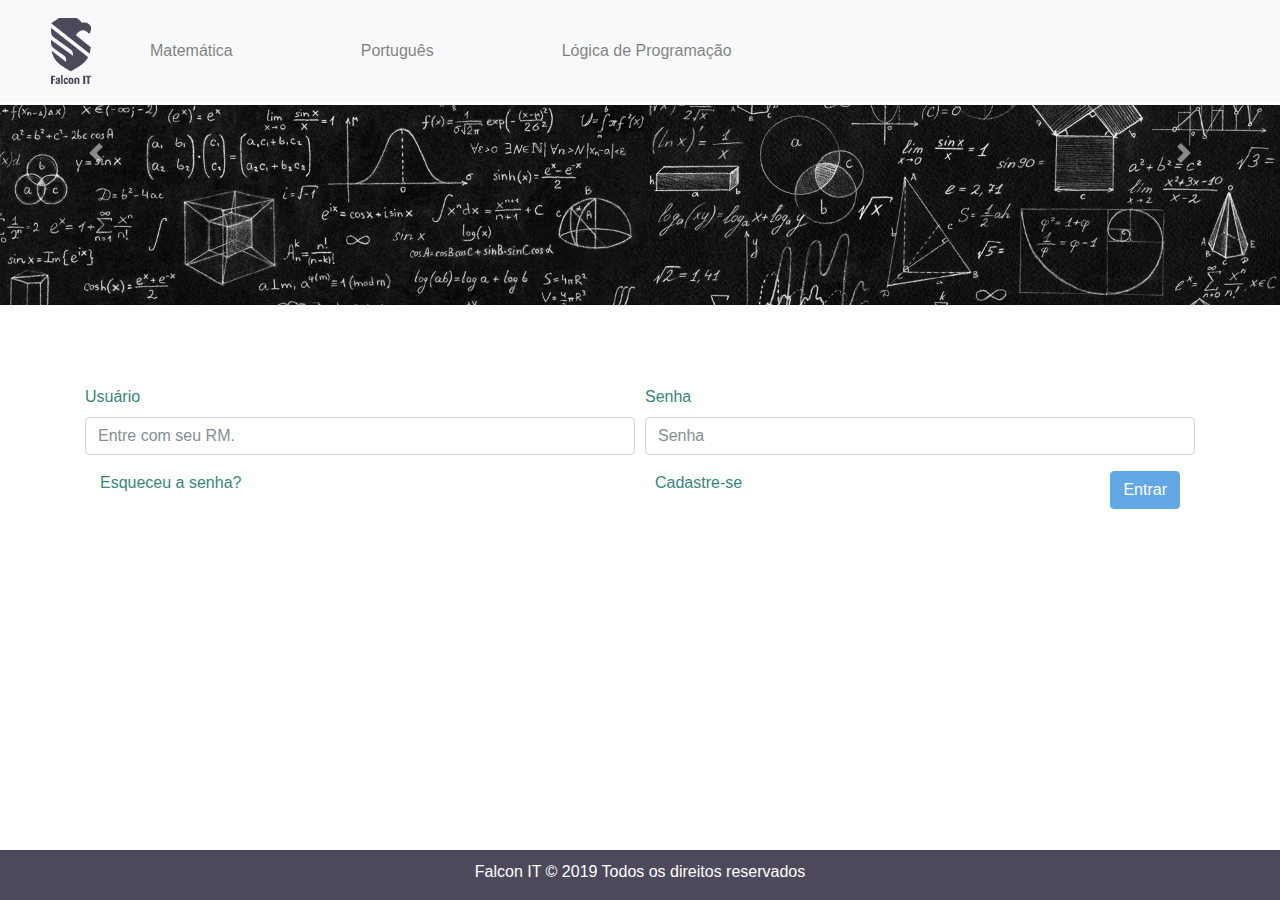
<file: Site Nivelamento/index.html>
<!doctype html>
<html lang="pt">
  <head>
    <!-- Required meta tags -->
    <meta charset="utf-8">
    <meta name="viewport" content="width=device-width, initial-scale=1, shrink-to-fit=no">
      <link rel="stylesheet" href="css/cadastro.css">
    <link rel="stylesheet" href="css/principal.css">

    <link rel="stylesheet" href="css/bootstrap.css">
    <link rel="stylesheet" href="css/bootstrap-grid.css">
    <link rel="stylesheet" href="css/bootstrap-reboot.css">

    <title>Curso de Nivelamento</title>
  </head>
  <body>

          <!--Menu -->
          <nav class="navbar navbar-expand-lg navbar-light bg-light">
            <a class="navbar-brand" href="index.html"><img class="logo" src="img/Falcon IT-01.png"></a>
            <button class="navbar-toggler" type="button" data-toggle="collapse" data-target="#navbarNavAltMarkup" aria-controls="navbarNavAltMarkup" aria-expanded="false" aria-label="Toggle navigation">
              <span class="navbar-toggler-icon"></span>
            </button>
            <div class="collapse navbar-collapse" id="navbarNavAltMarkup">
              <div class="navbar-nav">
                <a class="nav-item nav-link" href="index.html">Matemática</a>
                <a class="nav-item nav-link" href="construcao2.html">Português</a>
                <a class="nav-item nav-link" href="construcao2.html">Lógica de Programação</a>

              </div>
            </div>
          </nav>

<!--------------------------------------------------------------------------------------------------------->
<!-- Banner Principal  -->

    <div id="carouselExampleControls" class="carousel slide" data-ride="carousel">
        <div class="carousel-inner">
          <div class="carousel-item active">
            <img src="img/mat 01.jpg" class="d-block w-100" alt="...">
          </div>
          <div class="carousel-item">
            <img src="img/ABC 02.jpg" class="d-block w-100" alt="...">
          </div>
          <div class="carousel-item">
            <img src="img/Log 02.jpg" class="d-block w-100" alt="...">
          </div>
        </div>
        <a class="carousel-control-prev" href="#carouselExampleControls" role="button" data-slide="prev">
          <span class="carousel-control-prev-icon" aria-hidden="true"></span>
          <span class="sr-only">Previous</span>
        </a>
        <a class="carousel-control-next" href="#carouselExampleControls" role="button" data-slide="next">
          <span class="carousel-control-next-icon" aria-hidden="true"></span>
          <span class="sr-only">Next</span>
        </a>
    </div>
<!---------------------------------------------------------------------------------------------------------------------------------------->
<!-- Seção Principal -->

    <div class="container">
          <div class="row">
            <div class="col">
            <!-- FORM DE CADASTRO  -->
            <form name="form" method="post" action="#" onsubmit="return valida(this);">
                <div class="form-row">
                  <div class="form-group col-md-6">
                    <label for="inputAddress2">Usuário</label>
                    <input type="text" class="form-control" id="rm" placeholder="Entre com seu RM."
                          name="rm" required onblur="valida('rm');">
                  </div>

                  <div class="form-group col-md-6">
                    <label for="inputPassword4">Senha</label>
                    <input type="password" class="form-control" id="senha" placeholder="Senha"
                          name="senha" required onblur="valida('senha')">
                  </div>
              </div>

              <div class="container">
                    <div class="row">
                      <div class="col-md-6">
                        <label class="form-check-label">
                          <a class="tiraLink" href="esqueceu-senha.html" target="_blank">Esqueceu a senha?</a>
                        </label>
                      </div>

                      <div class="col-md-6">
                        <label class="form-check-label" for="gridCheck">
                            <a class="tiraLink" href="cadastro.html" target="_blank">Cadastre-se</a>
                        </label>

                        <a id="btnEntrar" href="cursos.html" class="btn btn-primary" onclick="validaBtn('btnEntrar')">Entrar</a>

                      </div>
                    </div>
              </div>

              <br>
                </form>
              </div>
            </div>
        </div>

    <!------------------------------------------------------------------------------------------------------------------------------------------------------->

      <footer>
        <p>Falcon IT &copy 2019 Todos os direitos reservados</p>
      </footer>



    <script src="https://code.jquery.com/jquery-3.3.1.slim.min.js" integrity="sha384-q8i/X+965DzO0rT7abK41JStQIAqVgRVzpbzo5smXKp4YfRvH+8abtTE1Pi6jizo" crossorigin="anonymous"></script>
    <script src="https://stackpath.bootstrapcdn.com/bootstrap/4.3.1/js/bootstrap.min.js" integrity="sha384-JjSmVgyd0p3pXB1rRibZUAYoIIy6OrQ6VrjIEaFf/nJGzIxFDsf4x0xIM+B07jRM" crossorigin="anonymous"></script>
    <script type="text/javascript" src="js/validaLogin.js"></script>

  </body>
</html>
</file>
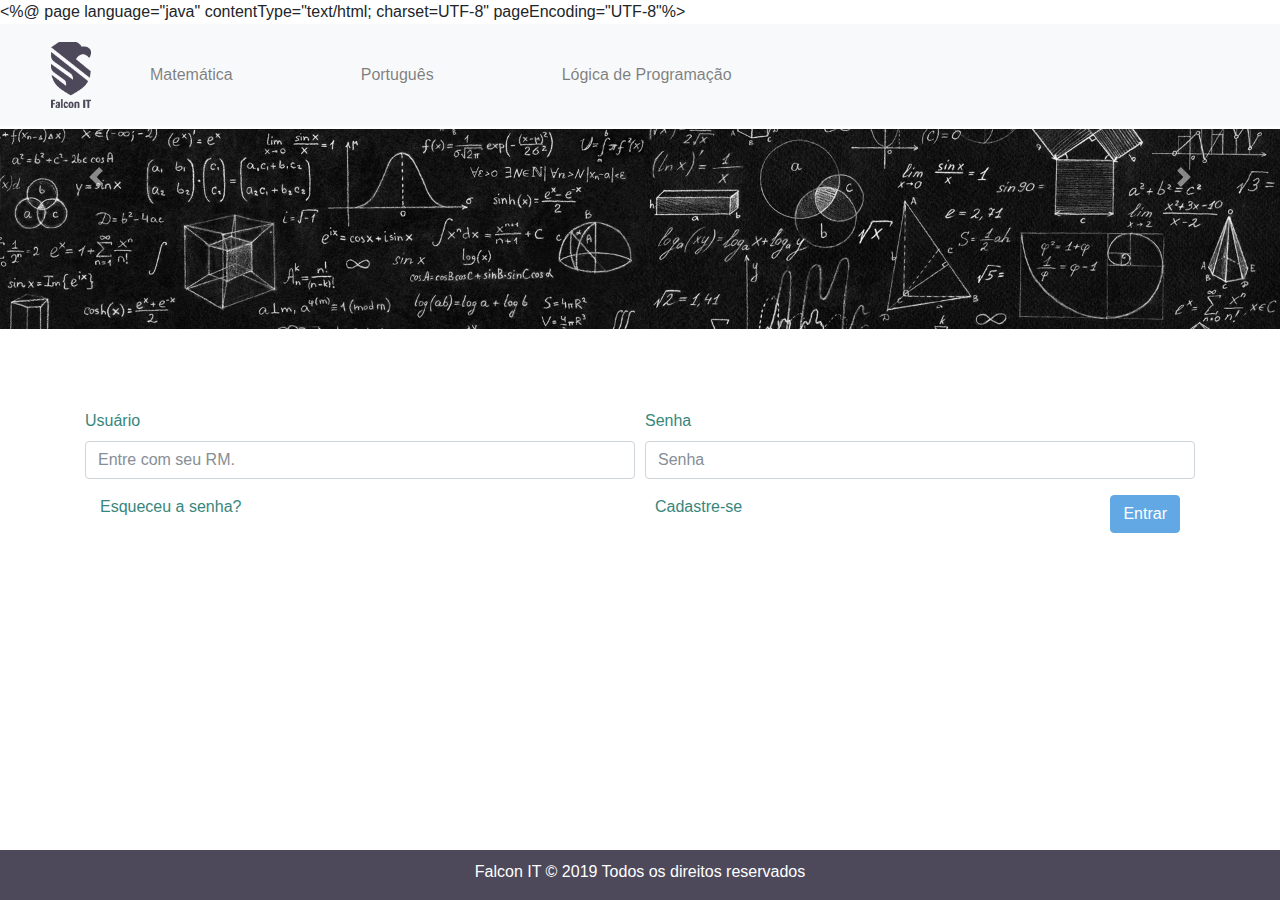
<file: FalconItServlet/WebContent/index.html>
<%@ page language="java" contentType="text/html; charset=UTF-8"
	pageEncoding="UTF-8"%>
<!DOCTYPE html>
<html>
<head>
<meta charset="UTF-8">

<meta name="viewport"
	content="width=device-width, initial-scale=1, shrink-to-fit=no">

<link rel="stylesheet" href="css/cadastro.css" type="text/css" />
<link rel="stylesheet" href="css/principal.css" type="text/css" />

<link rel="stylesheet" href="css/bootstrap.css" type="text/css" />
<link rel="stylesheet" href="css/bootstrap-grid.css" type="text/css" />
<link rel="stylesheet" href="css/bootstrap-reboot.css" type="text/css" />


<title>Curso de Nivelamento</title>



</head>
<body>
	<!--Menu -->
	<nav class="navbar navbar-expand-lg navbar-light bg-light">
		<a class="navbar-brand" href="index.jsp"><img class="logo"
			src="img/Falcon IT-01.png"></a>
		<button class="navbar-toggler" type="button" data-toggle="collapse"
			data-target="#navbarNavAltMarkup" aria-controls="navbarNavAltMarkup"
			aria-expanded="false" aria-label="Toggle navigation">
			<span class="navbar-toggler-icon"></span>
		</button>
		<div class="collapse navbar-collapse" id="navbarNavAltMarkup">
			<div class="navbar-nav">
				<a class="nav-item nav-link" href="index.jsp">Matemática</a> 
				<a
					class="nav-item nav-link" href="index.jsp">Português</a> 
					<a
					class="nav-item nav-link" href="index.jsp">Lógica de
					Programação</a>

			</div>
		</div>
	</nav>

	<!--------------------------------------------------------------------------------------------------------->
	<!-- Banner Principal  -->

	<div id="carouselExampleControls" class="carousel slide"
		data-ride="carousel">
		<div class="carousel-inner">
			<div class="carousel-item active">
				<img src="img/mat 01.jpg" class="d-block w-100" alt="...">
			</div>
			<div class="carousel-item">
				<img src="img/ABC 02.jpg" class="d-block w-100" alt="...">
			</div>
			<div class="carousel-item">
				<img src="img/Log 02.jpg" class="d-block w-100" alt="...">
			</div>
		</div>
		<a class="carousel-control-prev" href="#carouselExampleControls"
			role="button" data-slide="prev"> <span
			class="carousel-control-prev-icon" aria-hidden="true"></span> <span
			class="sr-only">Previous</span>
		</a> <a class="carousel-control-next" href="#carouselExampleControls"
			role="button" data-slide="next"> <span
			class="carousel-control-next-icon" aria-hidden="true"></span> <span
			class="sr-only">Next</span>
		</a>
	</div>
	<!---------------------------------------------------------------------------------------------------------------------------------------->
	<!-- Seção Principal -->

	<div class="container">
		<div class="row">
			<div class="col">
				<!-- FORM DE CADASTRO  -->
				<form action="controller" method="post" name="form">
					<input type="hidden" name="tarefa" value="Login" />
					<div class="form-row">
						<div class="form-group col-md-6">
							<label for="inputAddress2">Usuário</label> <input type="text"
								class="form-control" id="rm" placeholder="Entre com seu RM."
								name="rm" required onblur="valida('rm');">
						</div>

						<div class="form-group col-md-6">
							<label for="inputPassword4">Senha</label> <input type="password"
								class="form-control" id="senha" placeholder="Senha" name="senha"
								required onblur="valida('senha')">
						</div>
					</div>

					<div class="container">
						<div class="row">
							<div class="col-md-6">
								<label class="form-check-label"> <a class="tiraLink"
									href="esqueceu-senha.jsp" target="_blank">Esqueceu a senha?</a>
								</label>
							</div>

							<div class="col-md-6">
								<label class="form-check-label" for="gridCheck"> <a
									class="tiraLink" href="cadastro.jsp" target="_blank">Cadastre-se</a>
								</label>

								<button id="btnEntrar" class="btn btn-primary">Entrar</button>

							</div>
						</div>
					</div>

					<br>
				</form>
			</div>
		</div>
	</div>

	<!------------------------------------------------------------------------------------------------------------------------------------------------------->

	<footer>
		<p>Falcon IT &copy 2019 Todos os direitos reservados</p>
	</footer>



	<script src="https://code.jquery.com/jquery-3.3.1.slim.min.js"
		integrity="sha384-q8i/X+965DzO0rT7abK41JStQIAqVgRVzpbzo5smXKp4YfRvH+8abtTE1Pi6jizo"
		crossorigin="anonymous"></script>
	<script
		src="https://stackpath.bootstrapcdn.com/bootstrap/4.3.1/js/bootstrap.min.js"
		integrity="sha384-JjSmVgyd0p3pXB1rRibZUAYoIIy6OrQ6VrjIEaFf/nJGzIxFDsf4x0xIM+B07jRM"
		crossorigin="anonymous"></script>
	<script type="text/javascript" src="js/validaLogin.js"></script>

</body>
</html>
</file>
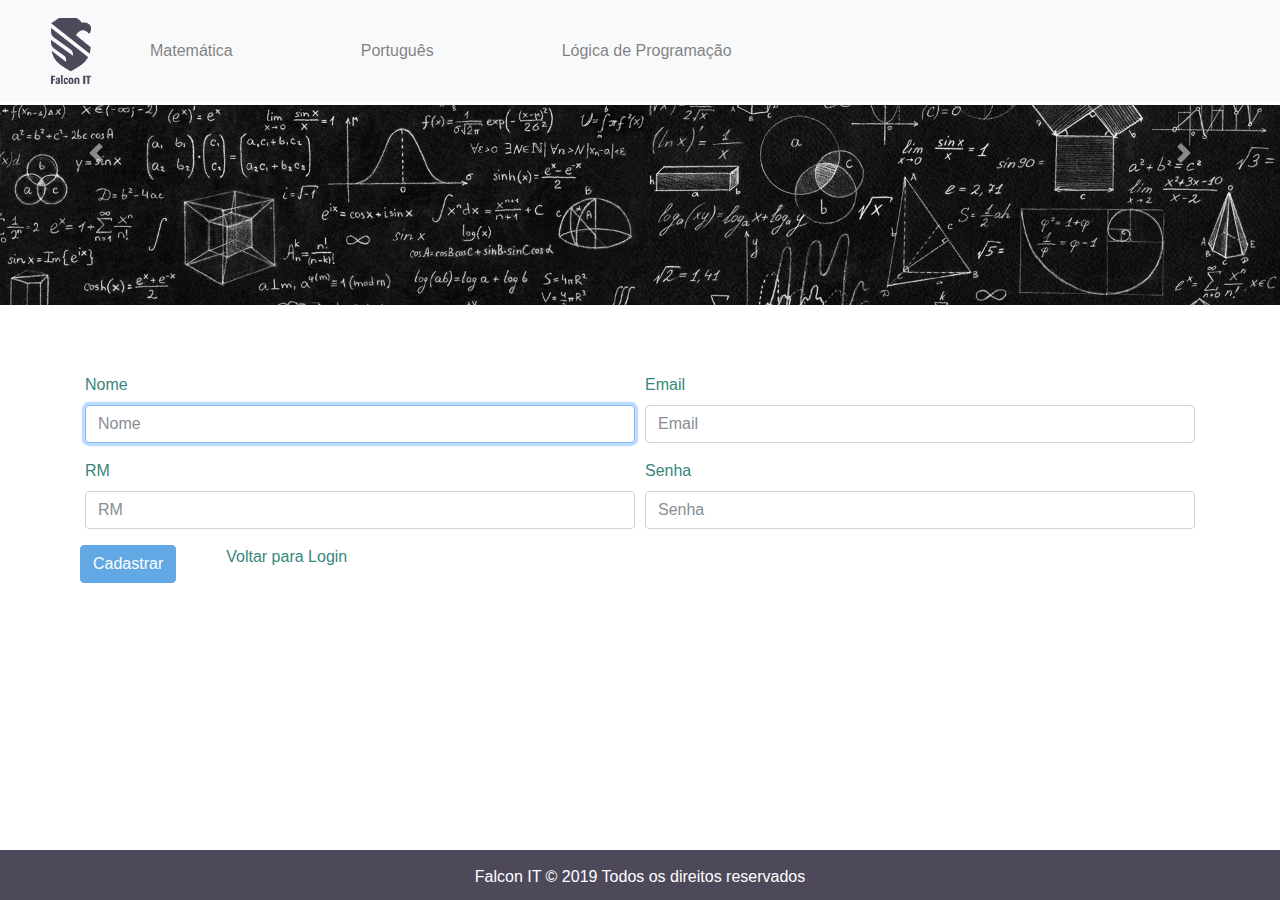
<file: Site Nivelamento/cadastro.html>
<!doctype html>
<html lang="pt">
  <head>
    <!-- Required meta tags -->
    <meta charset="utf-8">
    <meta name="viewport" content="width=device-width, initial-scale=1, shrink-to-fit=no">

    <link rel="stylesheet" href="css/cadastro.css">

    <link rel="stylesheet" href="css/bootstrap.css">
    <link rel="stylesheet" href="css/bootstrap-grid.css">
    <link rel="stylesheet" href="css/bootstrap-reboot.css">

    <title>Curso de Nivelamento</title>
  </head>
  <body>

          <!--Menu -->
          <nav class="navbar navbar-expand-lg navbar-light bg-light">
            <a class="navbar-brand" href="index.html"><img class="logo" src="img/Falcon IT-01.png"></a>
            <button class="navbar-toggler" type="button" data-toggle="collapse" data-target="#navbarNavAltMarkup" aria-controls="navbarNavAltMarkup" aria-expanded="false" aria-label="Toggle navigation">
              <span class="navbar-toggler-icon"></span>
            </button>
            <div class="collapse navbar-collapse" id="navbarNavAltMarkup">
              <div class="navbar-nav">
                <a class="nav-item nav-link" href="index.html">Matemática</a>
                <a class="nav-item nav-link" href="construcao2.html">Português</a>
                <a class="nav-item nav-link" href="construcao2.html">Lógica de Programação</a>
              </div>
            </div>
          </nav>

<!--------------------------------------------------------------------------------------------------------->
<!-- Banner Principal  -->

    <div id="carouselExampleControls" class="carousel slide" data-ride="carousel">
        <div class="carousel-inner">
          <div class="carousel-item active">
            <img src="img/mat 01.jpg" class="d-block w-100" alt="...">
          </div>
          <div class="carousel-item">
            <img src="img/ABC 02.jpg" class="d-block w-100" alt="...">
          </div>
          <div class="carousel-item">
            <img src="img/Log 02.jpg" class="d-block w-100" alt="...">
          </div>
        </div>
        <a class="carousel-control-prev" href="#carouselExampleControls" role="button" data-slide="prev">
          <span class="carousel-control-prev-icon" aria-hidden="true"></span>
          <span class="sr-only">Previous</span>
        </a>
        <a class="carousel-control-next" href="#carouselExampleControls" role="button" data-slide="next">
          <span class="carousel-control-next-icon" aria-hidden="true"></span>
          <span class="sr-only">Next</span>
        </a>
    </div>
<!---------------------------------------------------------------------------------------------------------------------------------------->
<!-- Seção Principal -->

    <div class="container">
          <div class="row">
            <div class="col">
              <!-- FORM DE CADASTRO  -->
              <form name="form" method="post" action="#" onsubmit="return validacao(this);">
                <div class="form-row">
                    <div class="form-group col-md-6">
                      <label for="inputAddress">Nome</label>
                      <input class="form-control" placeholder="Nome"
                            name="nome" id="form_name" required autofocus onblur="valida('nome');">
                    </div>

                    <div class="form-group col-md-6">
                      <label for="inputEmail4">Email</label>
                      <input class="form-control" id="inputEmail4" name="email" placeholder="Email"
                           required  onblur="valida('email'); validacaoEmail(form.email);">
                    </div>

                    <div class="form-group col-md-6">
                      <label for="inputAddress2">RM</label>
                      <input class="form-control" placeholder="RM" name="rm"
                              id="rm" required  onblur="valida('rm');">
                    </div>

                    <div class="form-group col-md-6">
                      <label for="inputPassword4">Senha</label>
                      <input class="form-control" placeholder="Senha" name="senha"
                            id="senha" required  onblur="valida('senha');">

                    </div>

                      <button id="btn" type="submit" class="btn btn-primary">Cadastrar</button>


                      <a class="tiraLink espaco" href="index.html">Voltar para Login</a>


                </div>

                  </form>
                </div>
              </div>
          </div>

    <!------------------------------------------------------------------------------------------------------------------------------------------------------->

      <footer>
        <p>Falcon IT &copy 2019 Todos os direitos reservados</p>
      </footer>

    <script src="https://code.jquery.com/jquery-3.3.1.slim.min.js" integrity="sha384-q8i/X+965DzO0rT7abK41JStQIAqVgRVzpbzo5smXKp4YfRvH+8abtTE1Pi6jizo" crossorigin="anonymous"></script>
    <script src="https://stackpath.bootstrapcdn.com/bootstrap/4.3.1/js/bootstrap.min.js" integrity="sha384-JjSmVgyd0p3pXB1rRibZUAYoIIy6OrQ6VrjIEaFf/nJGzIxFDsf4x0xIM+B07jRM" crossorigin="anonymous"></script>
    <!-- <script type="text/javascript" src="validacao.js"></script> -->
    <script type="text/javascript" src="js/validaCampo.js"></script>
  </body>
</html>
</file>
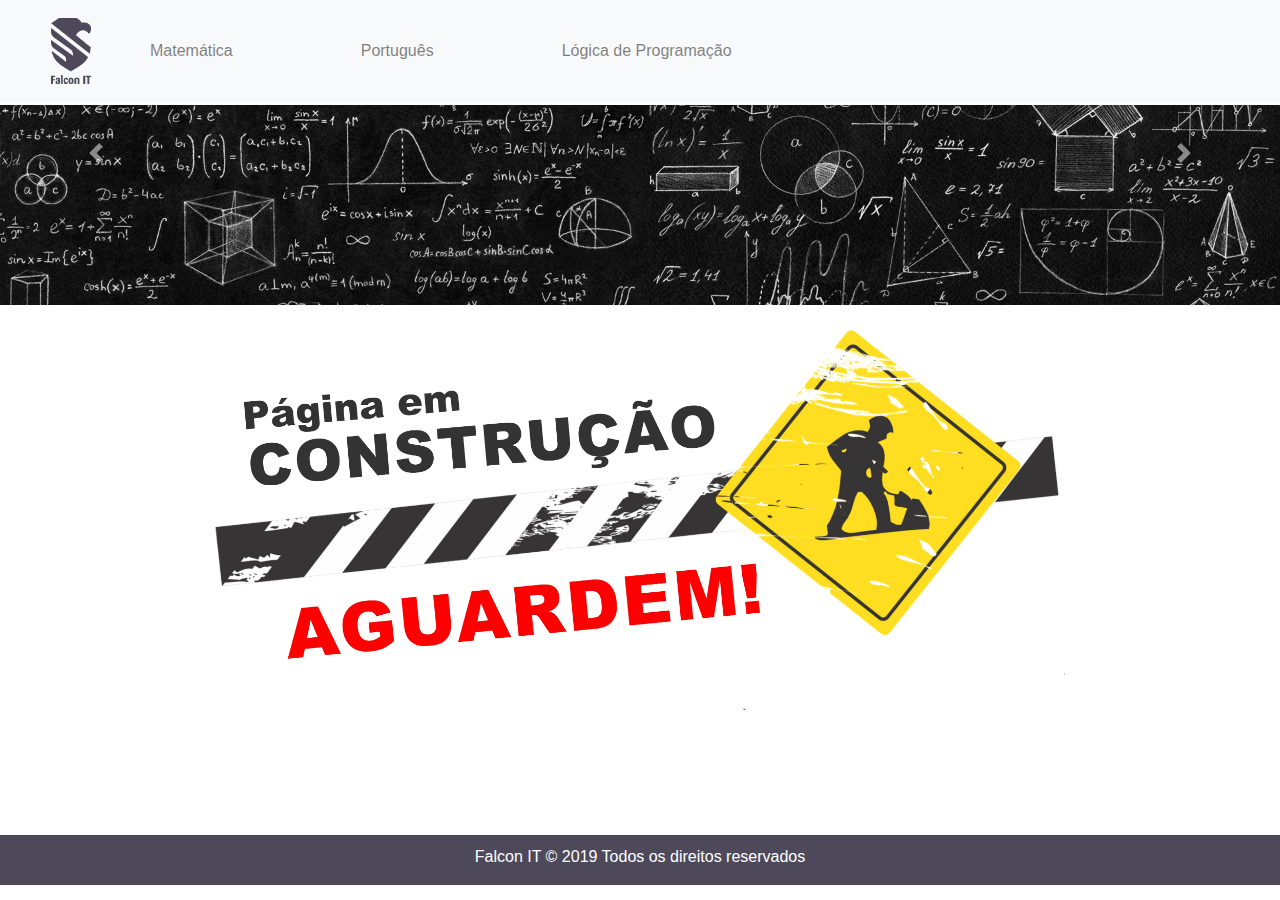
<file: Site Nivelamento/construcao.html>
<!doctype html>
<html lang="pt">
  <head>
    <!-- Required meta tags -->
    <meta charset="utf-8">
    <meta name="viewport" content="width=device-width, initial-scale=1, shrink-to-fit=no">

    <link rel="stylesheet" href="css/principal.css">

    <link rel="stylesheet" href="css/bootstrap.css">
    <link rel="stylesheet" href="css/bootstrap-grid.css">
    <link rel="stylesheet" href="css/bootstrap-reboot.css">

    <title>Curso de Nivelamento</title>
  </head>
  <body>

<!--- Menu ------------------------------------>
          <nav class="navbar navbar-expand-lg navbar-light bg-light">
            <a class="navbar-brand" href="cursos.html"><img class="logo" src="img/Falcon IT-01.png"></a>
            <button class="navbar-toggler" type="button" data-toggle="collapse" data-target="#navbarNavAltMarkup" aria-controls="navbarNavAltMarkup" aria-expanded="false" aria-label="Toggle navigation">
              <span class="navbar-toggler-icon"></span>
            </button>
            <div class="collapse navbar-collapse" id="navbarNavAltMarkup">
              <div class="navbar-nav">
                <a class="nav-item nav-link" href="conteudo-matematica.html">Matemática</a>
                <a class="nav-item nav-link" href="construcao.html">Português</a>
                <a class="nav-item nav-link" href="construcao.html">Lógica de Programação</a>


              </div>
            </div>
          </nav>

<!--------------------------------------------------------------------------------------------------------->
<!-- Banner Principal  -->

    <div id="carouselExampleControls" class="carousel slide" data-ride="carousel">
        <div class="carousel-inner">
          <div class="carousel-item active">
            <img src="img/mat 01.jpg" class="d-block w-100" alt="...">
          </div>
          <div class="carousel-item">
            <img src="img/ABC 02.jpg" class="d-block w-100" alt="...">
          </div>
          <div class="carousel-item">
            <img src="img/Log 02.jpg" class="d-block w-100" alt="...">
          </div>
        </div>
        <a class="carousel-control-prev" href="#carouselExampleControls" role="button" data-slide="prev">
          <span class="carousel-control-prev-icon" aria-hidden="true"></span>
          <span class="sr-only">Previous</span>
        </a>
        <a class="carousel-control-next" href="#carouselExampleControls" role="button" data-slide="next">
          <span class="carousel-control-next-icon" aria-hidden="true"></span>
          <span class="sr-only">Next</span>
        </a>
    </div>

<!---------------------------------------------------------------------------------------------------------------------------------------->
<!-- Seção Principal -->

    <div class="container">
          <div class="row">
            <div class="col">
                <a href="cursos.html"><img class="construcao" src="img/construcao1.png" alt="pagina em construção"></a>
                </div>
              </div>
            </div>


    <!------------------------------------------------------------------------------------------------------------------------------------------------------->

      <footer>
        <p>Falcon IT &copy 2019 Todos os direitos reservados</p>
      </footer>



    <script src="https://code.jquery.com/jquery-3.3.1.slim.min.js" integrity="sha384-q8i/X+965DzO0rT7abK41JStQIAqVgRVzpbzo5smXKp4YfRvH+8abtTE1Pi6jizo" crossorigin="anonymous"></script>
    <script src="https://stackpath.bootstrapcdn.com/bootstrap/4.3.1/js/bootstrap.min.js" integrity="sha384-JjSmVgyd0p3pXB1rRibZUAYoIIy6OrQ6VrjIEaFf/nJGzIxFDsf4x0xIM+B07jRM" crossorigin="anonymous"></script>
  </body>
</html>
</file>
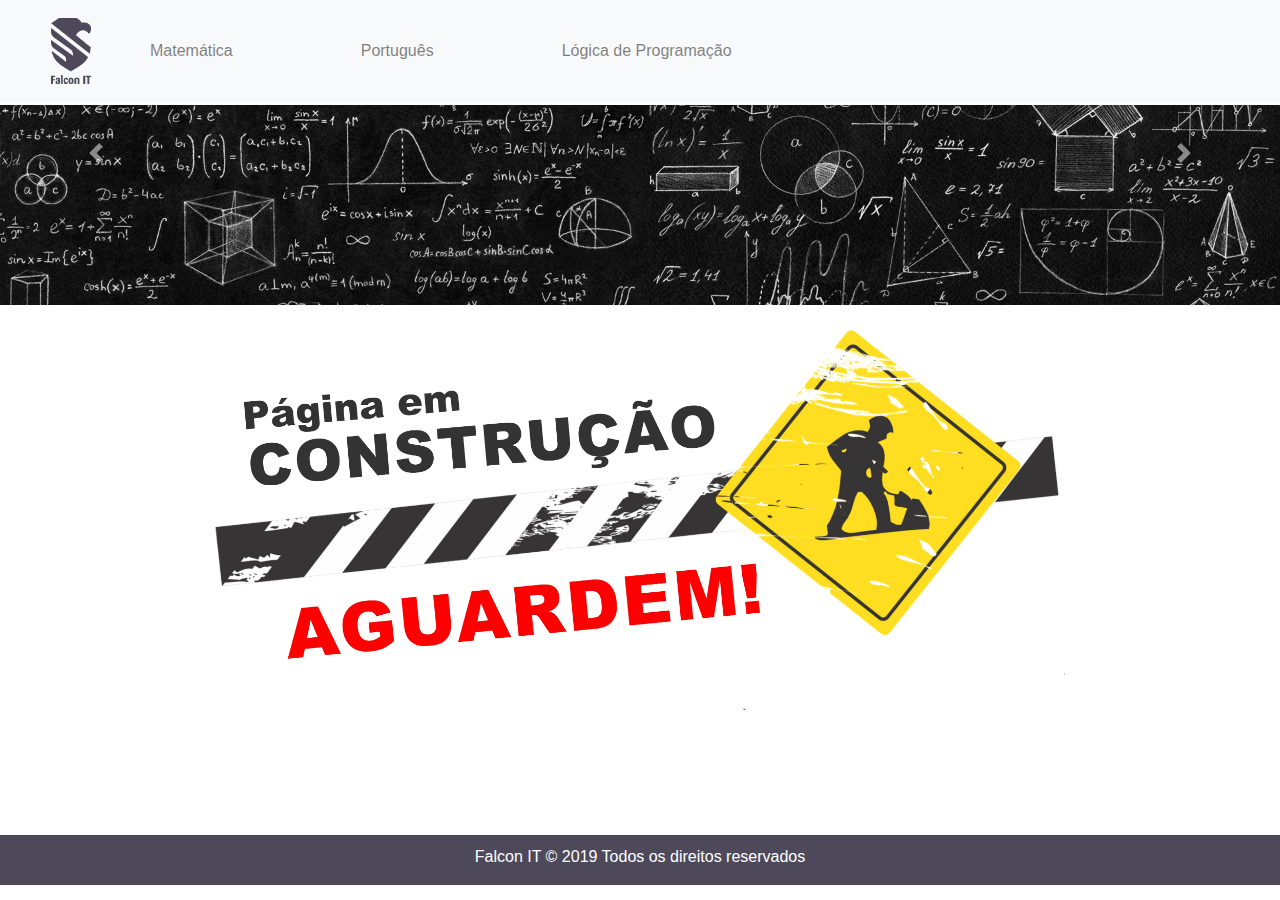
<file: Site Nivelamento/construcao2.html>
<!doctype html>
<html lang="pt">
  <head>
    <!-- Required meta tags -->
    <meta charset="utf-8">
    <meta name="viewport" content="width=device-width, initial-scale=1, shrink-to-fit=no">

    <link rel="stylesheet" href="css/principal.css">

    <link rel="stylesheet" href="css/bootstrap.css">
    <link rel="stylesheet" href="css/bootstrap-grid.css">
    <link rel="stylesheet" href="css/bootstrap-reboot.css">

    <title>Curso de Nivelamento</title>
  </head>
  <body>

<!--- Menu ------------------------------------>
          <nav class="navbar navbar-expand-lg navbar-light bg-light">
            <a class="navbar-brand" href="index.html"><img class="logo" src="img/Falcon IT-01.png"></a>
            <button class="navbar-toggler" type="button" data-toggle="collapse" data-target="#navbarNavAltMarkup" aria-controls="navbarNavAltMarkup" aria-expanded="false" aria-label="Toggle navigation">
              <span class="navbar-toggler-icon"></span>
            </button>
            <div class="collapse navbar-collapse" id="navbarNavAltMarkup">
              <div class="navbar-nav">
                <a class="nav-item nav-link" href="index.html">Matemática</a>
                <a class="nav-item nav-link" href="construcao2.html">Português</a>
                <a class="nav-item nav-link" href="construcao2.html">Lógica de Programação</a>
          
              </div>
            </div>
          </nav>

<!--------------------------------------------------------------------------------------------------------->
<!-- Banner Principal  -->

    <div id="carouselExampleControls" class="carousel slide" data-ride="carousel">
        <div class="carousel-inner">
          <div class="carousel-item active">
            <img src="img/mat 01.jpg" class="d-block w-100" alt="...">
          </div>
          <div class="carousel-item">
            <img src="img/ABC 02.jpg" class="d-block w-100" alt="...">
          </div>
          <div class="carousel-item">
            <img src="img/Log 02.jpg" class="d-block w-100" alt="...">
          </div>
        </div>
        <a class="carousel-control-prev" href="#carouselExampleControls" role="button" data-slide="prev">
          <span class="carousel-control-prev-icon" aria-hidden="true"></span>
          <span class="sr-only">Previous</span>
        </a>
        <a class="carousel-control-next" href="#carouselExampleControls" role="button" data-slide="next">
          <span class="carousel-control-next-icon" aria-hidden="true"></span>
          <span class="sr-only">Next</span>
        </a>
    </div>

<!---------------------------------------------------------------------------------------------------------------------------------------->
<!-- Seção Principal -->

    <div class="container">
          <div class="row">
            <div class="col">
                <a href="index.html"><img class="construcao" src="img/construcao1.png" alt="pagina em construção"></a>
                </div>
              </div>
            </div>


    <!------------------------------------------------------------------------------------------------------------------------------------------------------->

      <footer>
        <p>Falcon IT &copy 2019 Todos os direitos reservados</p>
      </footer>



    <script src="https://code.jquery.com/jquery-3.3.1.slim.min.js" integrity="sha384-q8i/X+965DzO0rT7abK41JStQIAqVgRVzpbzo5smXKp4YfRvH+8abtTE1Pi6jizo" crossorigin="anonymous"></script>
    <script src="https://stackpath.bootstrapcdn.com/bootstrap/4.3.1/js/bootstrap.min.js" integrity="sha384-JjSmVgyd0p3pXB1rRibZUAYoIIy6OrQ6VrjIEaFf/nJGzIxFDsf4x0xIM+B07jRM" crossorigin="anonymous"></script>
  </body>
</html>
</file>
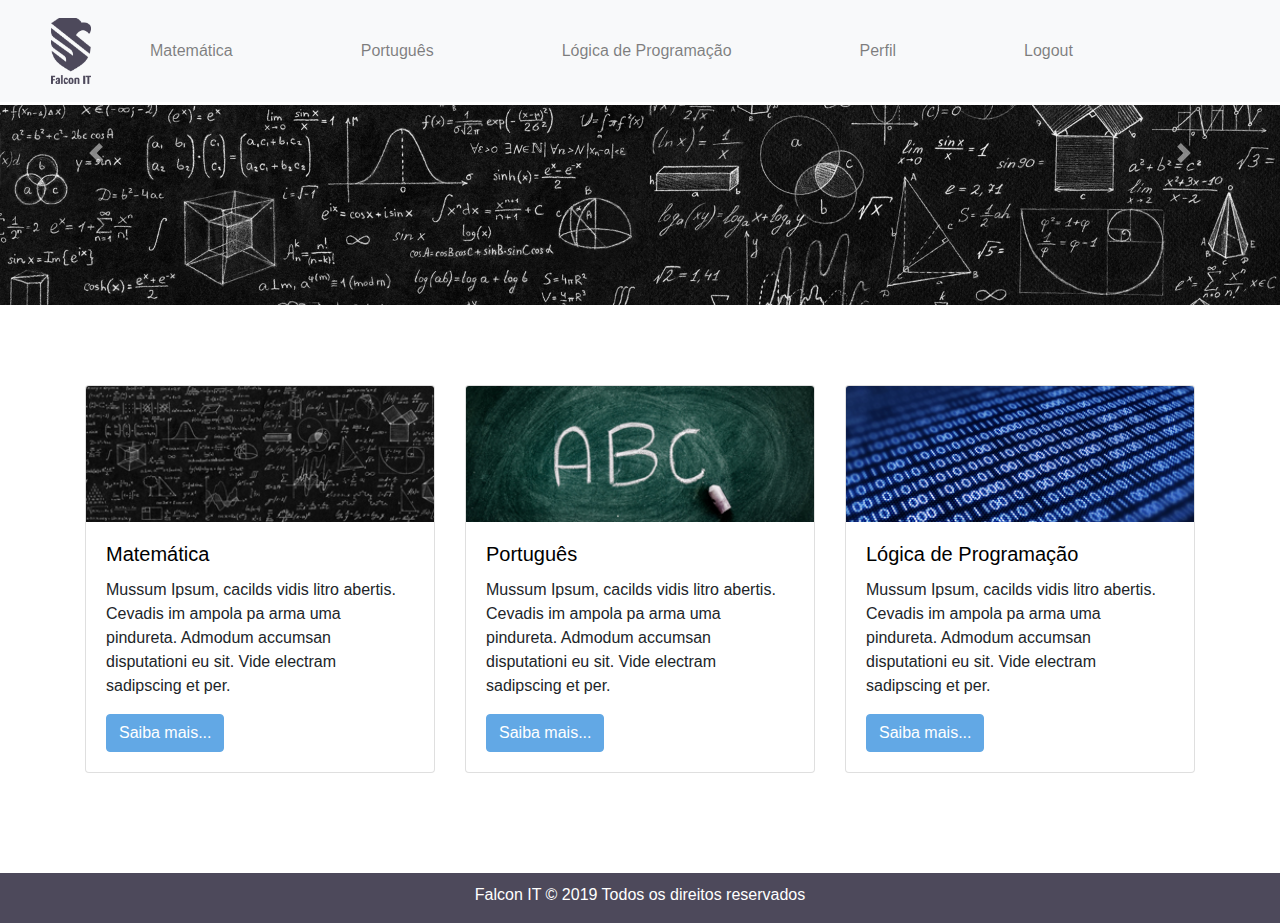
<file: Site Nivelamento/cursos.html>
<!doctype html>
<html lang="pt">
  <head>
    <!-- Required meta tags -->
    <meta charset="utf-8">
    <meta name="viewport" content="width=device-width, initial-scale=1, shrink-to-fit=no">

    <link rel="stylesheet" href="css/principal.css">
    <!-- <link rel="stylesheet" href="css/cadastro.css"> -->

    <link rel="stylesheet" href="css/bootstrap.css">
    <link rel="stylesheet" href="css/bootstrap-grid.css">
    <link rel="stylesheet" href="css/bootstrap-reboot.css">

    <title>Curso de Nivelamento</title>
  </head>
  <body>

<!--- Menu ------------------------------------>
          <nav class="navbar navbar-expand-lg navbar-light bg-light">
            <a class="navbar-brand" href="cursos.html"><img class="logo" src="img/Falcon IT-01.png"></a>
            <button class="navbar-toggler" type="button" data-toggle="collapse" data-target="#navbarNavAltMarkup" aria-controls="navbarNavAltMarkup" aria-expanded="false" aria-label="Toggle navigation">
              <span class="navbar-toggler-icon"></span>
            </button>
            <div class="collapse navbar-collapse" id="navbarNavAltMarkup">
              <div class="navbar-nav">
                <a class="nav-item nav-link" href="conteudo-matematica.html">Matemática</a>
                <a class="nav-item nav-link" href="construcao.html">Português</a>
                <a class="nav-item nav-link" href="construcao.html">Lógica de Programação</a>
                <a class="nav-item nav-link" href="#">Perfil</a>
                <a class="nav-item nav-link" href="index.html">Logout</a>

              </div>
            </div>
          </nav>

<!--------------------------------------------------------------------------------------------------------->
<!-- Banner Principal  -->

    <div id="carouselExampleControls" class="carousel slide" data-ride="carousel">
        <div class="carousel-inner">
          <div class="carousel-item active">
            <img src="img/mat 01.jpg" class="d-block w-100" alt="...">
          </div>
          <div class="carousel-item">
            <img src="img/ABC 02.jpg" class="d-block w-100" alt="...">
          </div>
          <div class="carousel-item">
            <img src="img/Log 02.jpg" class="d-block w-100" alt="...">
          </div>
        </div>
        <a class="carousel-control-prev" href="#carouselExampleControls" role="button" data-slide="prev">
          <span class="carousel-control-prev-icon" aria-hidden="true"></span>
          <span class="sr-only">Previous</span>
        </a>
        <a class="carousel-control-next" href="#carouselExampleControls" role="button" data-slide="next">
          <span class="carousel-control-next-icon" aria-hidden="true"></span>
          <span class="sr-only">Next</span>
        </a>
    </div>

<!---------------------------------------------------------------------------------------------------------------------------------------->
<!-- Seção Principal -->

    <div class="container">
          <div class="row">
            <div class="col">
              <div class="card-deck">
                    <div class="card">
                    <img src="img/mat 02.jpg" class="card-img-top" alt="...">
                    <div class="card-body">
                      <h5 class="card-title">Matemática</h5>
                      <p class="card-text">Mussum Ipsum, cacilds vidis litro abertis. Cevadis im ampola pa arma uma pindureta.
                         Admodum accumsan disputationi eu sit. Vide electram sadipscing et per.</p>
                      <a href="conteudo-matematica.html" class="btn btn-primary">Saiba mais...</a>
                        </div>
                      </div>

                        <div class="card">
                        <img src="img/ABC 01.jpg" class="card-img-top" alt="...">
                        <div class="card-body">
                      <h5 class="card-title">Português</h5>
                      <p class="card-text">Mussum Ipsum, cacilds vidis litro abertis.
                         Cevadis im ampola pa arma uma pindureta. Admodum accumsan disputationi eu sit.
                          Vide electram sadipscing et per.</p>
                          <a href="construcao.html" class="btn btn-primary">Saiba mais...</a>
                        </div>
                     </div>

                    <div class="card">
                    <img src="img/Log 01.jpg" class="card-img-top" alt="...">
                    <div class="card-body">
                      <h5 class="card-title">Lógica de Programação</h5>
                      <p class="card-text">Mussum Ipsum, cacilds vidis litro abertis.
                         Cevadis im ampola pa arma uma pindureta. Admodum accumsan disputationi eu sit.
                          Vide electram sadipscing et per. </p>
                          <a href="construcao.html" class="btn btn-primary">Saiba mais...</a>
                    </div>
                    </div>
                </div>

                </div>
            </div>
          </div>

    <!------------------------------------------------------------------------------------------------------------------------------------------------------->

      <footer>
        <p>Falcon IT &copy 2019 Todos os direitos reservados</p>
      </footer>



    <script src="https://code.jquery.com/jquery-3.3.1.slim.min.js" integrity="sha384-q8i/X+965DzO0rT7abK41JStQIAqVgRVzpbzo5smXKp4YfRvH+8abtTE1Pi6jizo" crossorigin="anonymous"></script>
    <script src="https://stackpath.bootstrapcdn.com/bootstrap/4.3.1/js/bootstrap.min.js" integrity="sha384-JjSmVgyd0p3pXB1rRibZUAYoIIy6OrQ6VrjIEaFf/nJGzIxFDsf4x0xIM+B07jRM" crossorigin="anonymous"></script>
  </body>
</html>
</file>
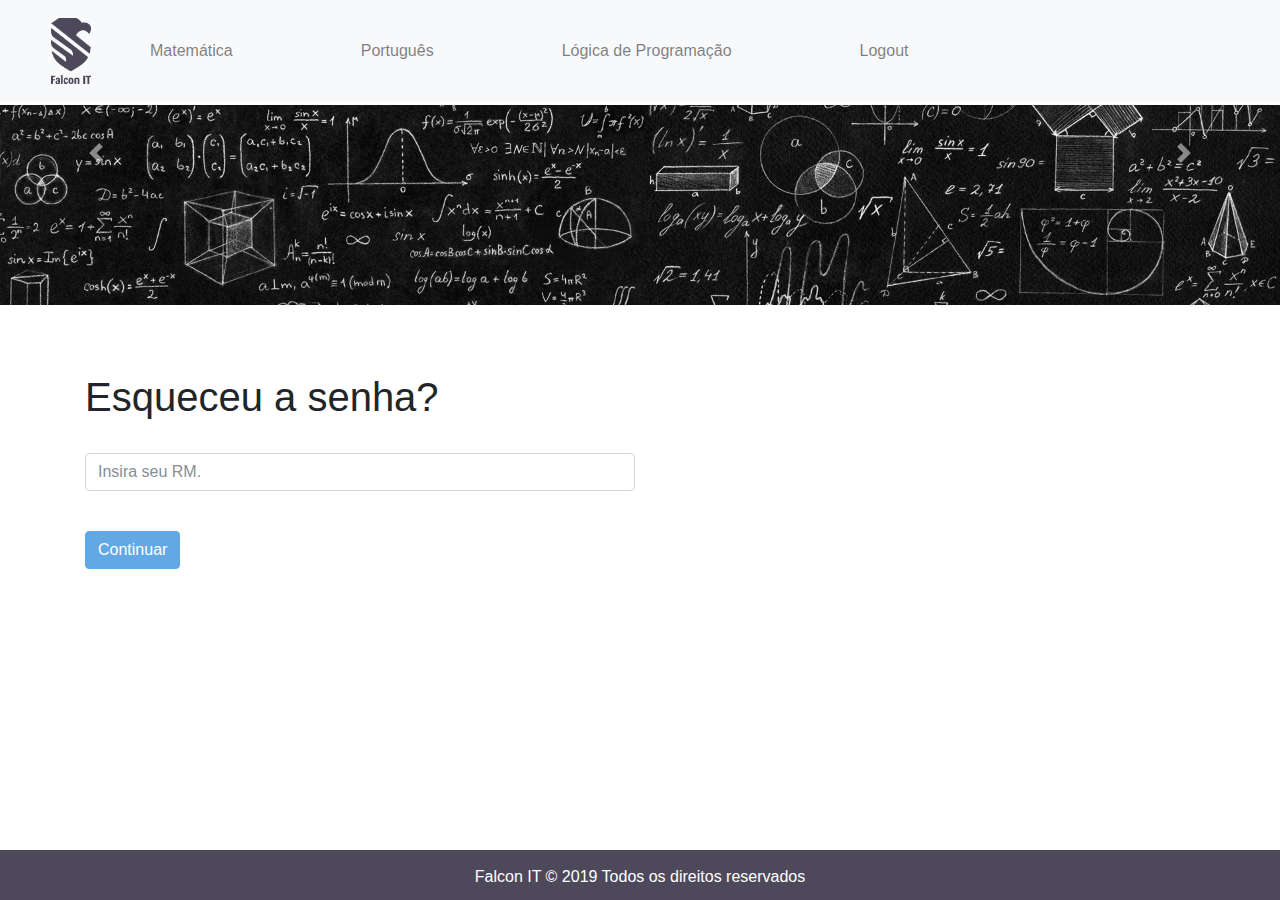
<file: Site Nivelamento/esqueceu-senha.html>
<!doctype html>
<html lang="pt">
  <head>
    <!-- Required meta tags -->
    <meta charset="utf-8">
    <meta name="viewport" content="width=device-width, initial-scale=1, shrink-to-fit=no">

    <link rel="stylesheet" href="css/cadastro.css">


    <link rel="stylesheet" href="css/bootstrap.css">
    <link rel="stylesheet" href="css/bootstrap-grid.css">
    <link rel="stylesheet" href="css/bootstrap-reboot.css">

    <title>Curso de Nivelamento</title>
  </head>
  <body>

          <!--Menu -->
          <nav class="navbar navbar-expand-lg navbar-light bg-light">
            <a class="navbar-brand" href="index.html"><img class="logo" src="img/Falcon IT-01.png"></a>
            <button class="navbar-toggler" type="button" data-toggle="collapse" data-target="#navbarNavAltMarkup" aria-controls="navbarNavAltMarkup" aria-expanded="false" aria-label="Toggle navigation">
              <span class="navbar-toggler-icon"></span>
            </button>
            <div class="collapse navbar-collapse" id="navbarNavAltMarkup">
              <div class="navbar-nav">
                <a class="nav-item nav-link" href="conteudo-matematica.html">Matemática</a>
                <a class="nav-item nav-link" href="#">Português</a>
                <a class="nav-item nav-link" href="#">Lógica de Programação</a>
                <a class="nav-item nav-link" href="index.html">Logout</a>

              </div>
            </div>
          </nav>

<!--------------------------------------------------------------------------------------------------------->
<!-- Banner Principal  -->

    <div id="carouselExampleControls" class="carousel slide" data-ride="carousel">
        <div class="carousel-inner">
          <div class="carousel-item active">
            <img src="img/mat 01.jpg" class="d-block w-100" alt="...">
          </div>
          <div class="carousel-item">
            <img src="img/ABC 02.jpg" class="d-block w-100" alt="...">
          </div>
          <div class="carousel-item">
            <img src="img/Log 02.jpg" class="d-block w-100" alt="...">
          </div>
        </div>
        <a class="carousel-control-prev" href="#carouselExampleControls" role="button" data-slide="prev">
          <span class="carousel-control-prev-icon" aria-hidden="true"></span>
          <span class="sr-only">Previous</span>
        </a>
        <a class="carousel-control-next" href="#carouselExampleControls" role="button" data-slide="next">
          <span class="carousel-control-next-icon" aria-hidden="true"></span>
          <span class="sr-only">Next</span>
        </a>
    </div>
<!---------------------------------------------------------------------------------------------------------------------------------------->
<!-- Seção Principal -->

    <div class="container">
          <div class="row">
            <div class="col">
            <!-- FORM DE CADASTRO  -->
            <form name="form" method="post" action="#" onsubmit="return valida(this);">
                <div class="form-row">
                  <div class="form-group col-md-6">
                    <h1>Esqueceu a senha?</h1>
                    <br>
                    <input type="text" class="form-control" id="rm" placeholder="Insira seu RM."
                          name="rm" onblur="valida('rm');">
                  </div>
              </div>

              <br>
              <button type="submit" class="btn btn-primary">Continuar</button>


                </form>
              </div>
            </div>
        </div>

    <!------------------------------------------------------------------------------------------------------------------------------------------------------->

      <footer>
        <p>Falcon IT &copy 2019 Todos os direitos reservados</p>
      </footer>



    <script src="https://code.jquery.com/jquery-3.3.1.slim.min.js" integrity="sha384-q8i/X+965DzO0rT7abK41JStQIAqVgRVzpbzo5smXKp4YfRvH+8abtTE1Pi6jizo" crossorigin="anonymous"></script>
    <script src="https://stackpath.bootstrapcdn.com/bootstrap/4.3.1/js/bootstrap.min.js" integrity="sha384-JjSmVgyd0p3pXB1rRibZUAYoIIy6OrQ6VrjIEaFf/nJGzIxFDsf4x0xIM+B07jRM" crossorigin="anonymous"></script>
    <script type="text/javascript" src="js/validaLogin.js"></script>
    <script type="text/javascript" src="js/validaRM.js"></script>

  </body>
</html>
</file>
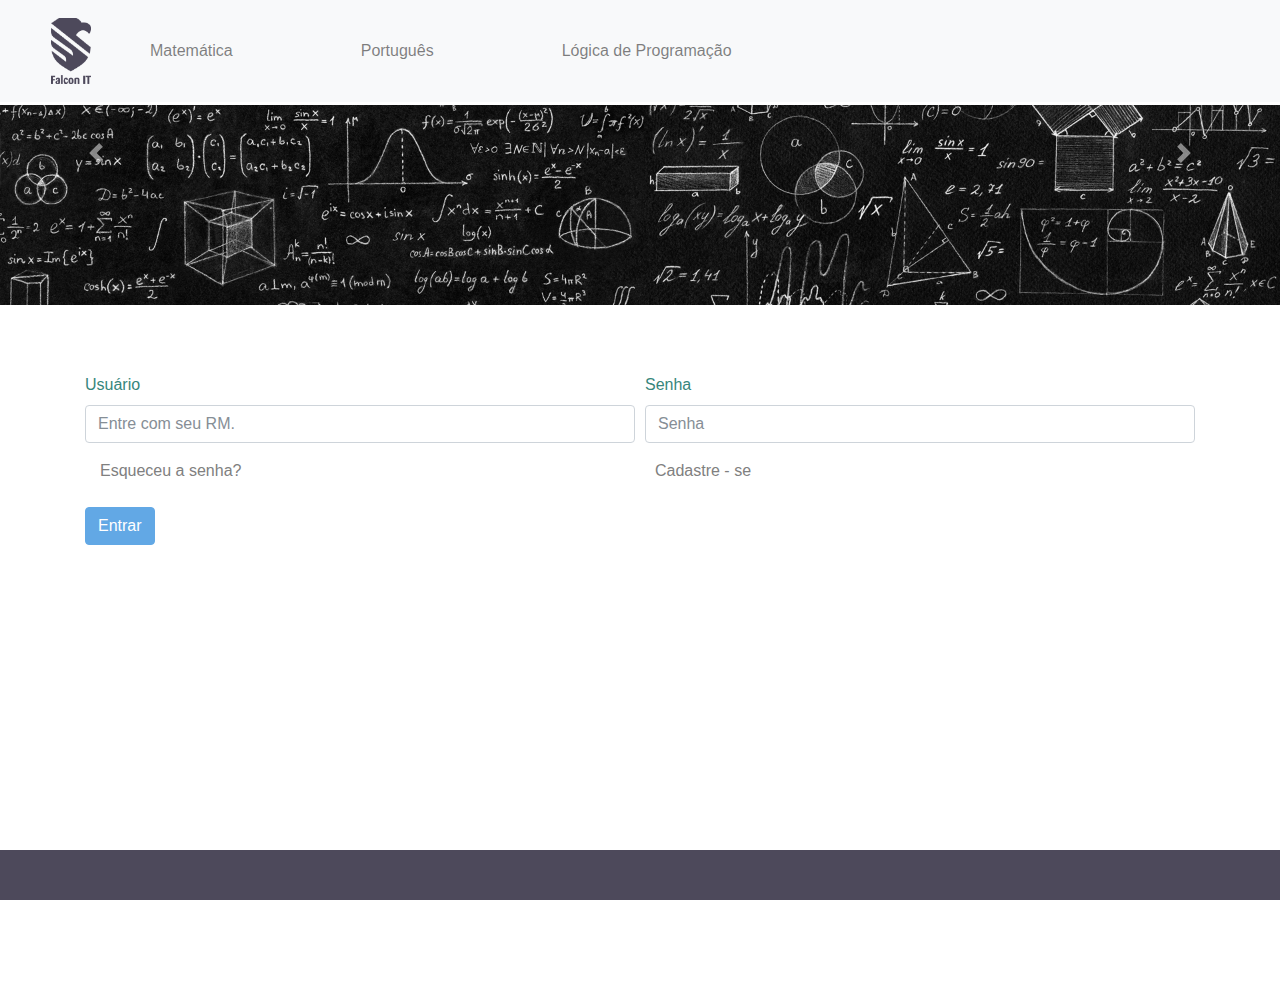
<file: Site Nivelamento/login.html>
<!doctype html>
<html lang="pt">
  <head>
    <!-- Required meta tags -->
    <meta charset="utf-8">
    <meta name="viewport" content="width=device-width, initial-scale=1, shrink-to-fit=no">

    <link rel="stylesheet" href="css/cadastro.css">
    <link rel="stylesheet" href="css/login.css">

    <link rel="stylesheet" href="css/bootstrap.css">
    <link rel="stylesheet" href="css/bootstrap-grid.css">
    <link rel="stylesheet" href="css/bootstrap-reboot.css">

    <title>Curso de Nivelamento</title>
  </head>
  <body>

          <!--Menu -->
          <nav class="navbar navbar-expand-lg navbar-light bg-light">
            <a class="navbar-brand" href="index.html"><img class="logo" src="img/Falcon IT-01.png"></a>
            <button class="navbar-toggler" type="button" data-toggle="collapse" data-target="#navbarNavAltMarkup" aria-controls="navbarNavAltMarkup" aria-expanded="false" aria-label="Toggle navigation">
              <span class="navbar-toggler-icon"></span>
            </button>
            <div class="collapse navbar-collapse" id="navbarNavAltMarkup">
              <div class="navbar-nav">
                <a class="nav-item nav-link" href="conteudo-matematica.html">Matemática</a>
                <a class="nav-item nav-link" href="#">Português</a>
                <a class="nav-item nav-link" href="#">Lógica de Programação</a>

              </div>
            </div>
          </nav>

<!--------------------------------------------------------------------------------------------------------->
<!-- Banner Principal  -->

    <div id="carouselExampleControls" class="carousel slide" data-ride="carousel">
        <div class="carousel-inner">
          <div class="carousel-item active">
            <img src="img/mat 01.jpg" class="d-block w-100" alt="...">
          </div>
          <div class="carousel-item">
            <img src="img/ABC 02.jpg" class="d-block w-100" alt="...">
          </div>
          <div class="carousel-item">
            <img src="img/Log 02.jpg" class="d-block w-100" alt="...">
          </div>
        </div>
        <a class="carousel-control-prev" href="#carouselExampleControls" role="button" data-slide="prev">
          <span class="carousel-control-prev-icon" aria-hidden="true"></span>
          <span class="sr-only">Previous</span>
        </a>
        <a class="carousel-control-next" href="#carouselExampleControls" role="button" data-slide="next">
          <span class="carousel-control-next-icon" aria-hidden="true"></span>
          <span class="sr-only">Next</span>
        </a>
    </div>
<!---------------------------------------------------------------------------------------------------------------------------------------->
<!-- Seção Principal -->

    <div class="container">
          <div class="row">
            <div class="col">
            <!-- FORM DE CADASTRO  -->
            <form name="form" method="post" action="#" onsubmit="return valida(this);">
                <div class="form-row">
                  <div class="form-group col-md-6">
                    <label for="inputAddress2">Usuário</label>
                    <input type="text" class="form-control" id="rm" placeholder="Entre com seu RM."
                          name="rm" required onblur="valida('rm');">
                  </div>

                  <div class="form-group col-md-6">
                    <label for="inputPassword4">Senha</label>
                    <input type="password" class="form-control" id="senha" placeholder="Senha"
                          name="senha" required onblur="valida('senha')">
                  </div>
              </div>

              <div class="container">
                    <div class="row">
                      <div class="col-md-6">
                        <label class="form-check-label">
                          <a class="tiraLink" href="esqueceu-senha.html" target="_blank">Esqueceu a senha?</a>
                        </label>
                      </div>

                      <div class="col-md-6">
                        <label class="form-check-label" for="gridCheck">
                            <a class="tiraLink" href="cadastro.html" target="_blank">Cadastre - se</a>
                        </label>

                      </div>
                    </div>
              </div>

              <br>

              <a id="btnEntrar" href="conteudo-matematica.html" class="btn btn-primary" onclick="validaBtn('btnEntrar')">Entrar</a>

                </form>
              </div>
            </div>
        </div>

    <!------------------------------------------------------------------------------------------------------------------------------------------------------->

      <footer>
        <p>Falcon IT &copy 2019 Todos os direitos reservados</p>
      </footer>



    <script src="https://code.jquery.com/jquery-3.3.1.slim.min.js" integrity="sha384-q8i/X+965DzO0rT7abK41JStQIAqVgRVzpbzo5smXKp4YfRvH+8abtTE1Pi6jizo" crossorigin="anonymous"></script>
    <script src="https://stackpath.bootstrapcdn.com/bootstrap/4.3.1/js/bootstrap.min.js" integrity="sha384-JjSmVgyd0p3pXB1rRibZUAYoIIy6OrQ6VrjIEaFf/nJGzIxFDsf4x0xIM+B07jRM" crossorigin="anonymous"></script>
    <script type="text/javascript" src="js/validaLogin.js"></script>
  </body>
</html>
</file>
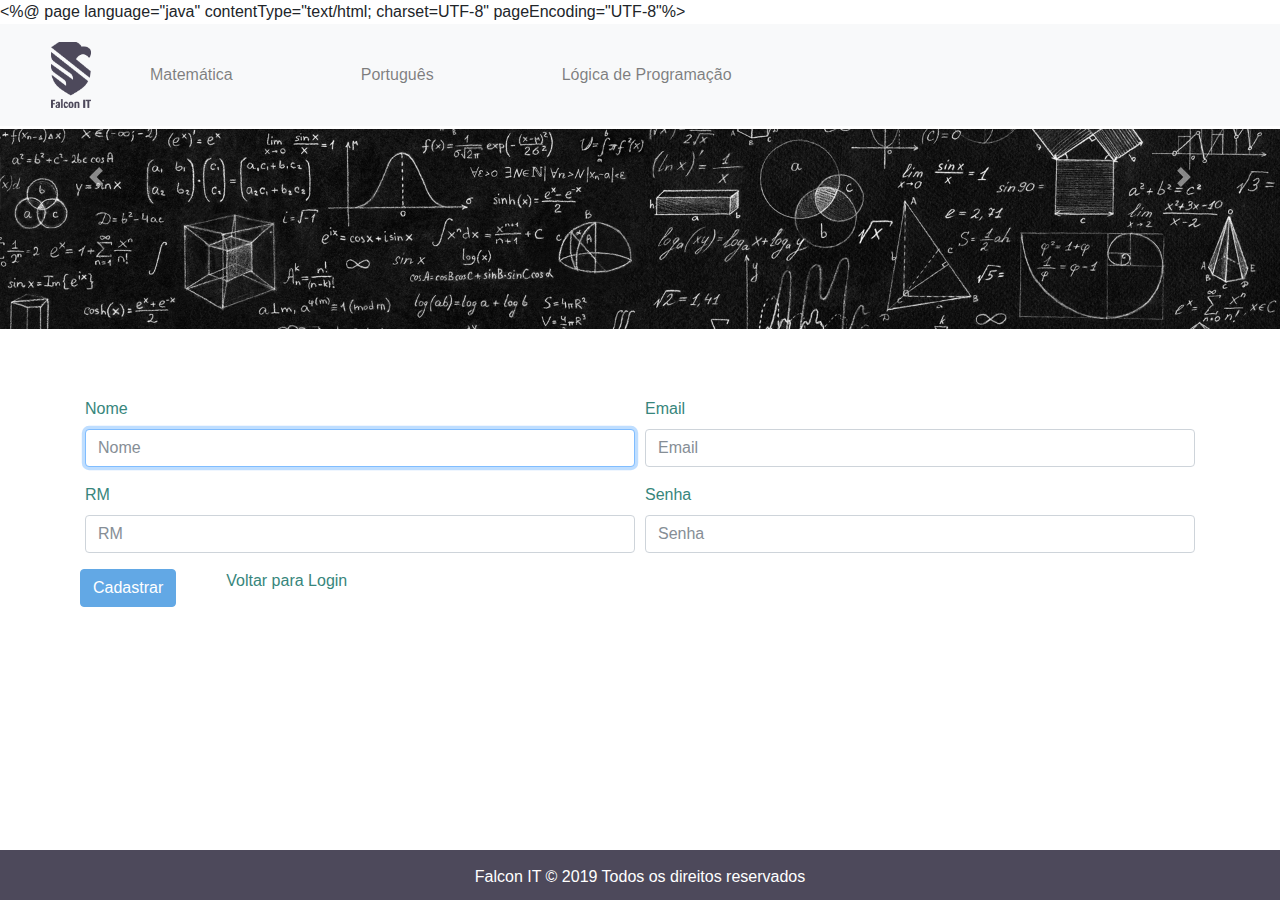
<file: FalconItServlet/WebContent/cadastro.html>
<%@ page language="java" contentType="text/html; charset=UTF-8"
	pageEncoding="UTF-8"%>
<!DOCTYPE html>
<html>
<head>
<!-- Required meta tags -->
<meta charset="utf-8">
<meta name="viewport"
	content="width=device-width, initial-scale=1, shrink-to-fit=no">

<link rel="stylesheet" href="css/cadastro.css">

<link rel="stylesheet" href="css/bootstrap.css">
<link rel="stylesheet" href="css/bootstrap-grid.css">
<link rel="stylesheet" href="css/bootstrap-reboot.css">

<title>Curso de Nivelamento</title>

</head>
<body>
	<!--Menu -->
	<nav class="navbar navbar-expand-lg navbar-light bg-light">
		<a class="navbar-brand" href="index.jsp"><img class="logo"
			src="img/Falcon IT-01.png"></a>
		<button class="navbar-toggler" type="button" data-toggle="collapse"
			data-target="#navbarNavAltMarkup" aria-controls="navbarNavAltMarkup"
			aria-expanded="false" aria-label="Toggle navigation">
			<span class="navbar-toggler-icon"></span>
		</button>
		<div class="collapse navbar-collapse" id="navbarNavAltMarkup">
			<div class="navbar-nav">
				<a class="nav-item nav-link" href="index.jsp">Matemática</a> <a
					class="nav-item nav-link" href="index.jsp">Português</a> <a
					class="nav-item nav-link" href="index.jsp">Lógica de
					Programação</a>
			</div>
		</div>
	</nav>

	<!--------------------------------------------------------------------------------------------------------->
	<!-- Banner Principal  -->

	<div id="carouselExampleControls" class="carousel slide"
		data-ride="carousel">
		<div class="carousel-inner">
			<div class="carousel-item active">
				<img src="img/mat 01.jpg" class="d-block w-100" alt="...">
			</div>
			<div class="carousel-item">
				<img src="img/ABC 02.jpg" class="d-block w-100" alt="...">
			</div>
			<div class="carousel-item">
				<img src="img/Log 02.jpg" class="d-block w-100" alt="...">
			</div>
		</div>
		<a class="carousel-control-prev" href="#carouselExampleControls"
			role="button" data-slide="prev"> <span
			class="carousel-control-prev-icon" aria-hidden="true"></span> <span
			class="sr-only">Previous</span>
		</a> <a class="carousel-control-next" href="#carouselExampleControls"
			role="button" data-slide="next"> <span
			class="carousel-control-next-icon" aria-hidden="true"></span> <span
			class="sr-only">Next</span>
		</a>
	</div>
	<!---------------------------------------------------------------------------------------------------------------------------------------->
	<!-- Seção Principal -->

	<div class="container">
		<div class="row">
			<div class="col">
				<!-- FORM DE CADASTRO  -->
				<form name="form"  action="#" method="post">
					<div class="form-row">
						<div class="form-group col-md-6">
							<label for="inputAddress">Nome</label> <input
								class="form-control" placeholder="Nome" name="nome"
								id="form_name" required autofocus onblur="valida('nome');">
						</div>

						<div class="form-group col-md-6">
							<label for="inputEmail4">Email</label> <input
								class="form-control" id="inputEmail4" name="email"
								placeholder="Email" required
								onblur="valida('email'); validacaoEmail(form.email);">
						</div>

						<div class="form-group col-md-6">
							<label for="inputAddress2">RM</label> <input class="form-control"
								placeholder="RM" name="rm" id="rm" required
								onblur="valida('rm');">
						</div>

						<div class="form-group col-md-6">
							<label for="inputPassword4">Senha</label> <input
								class="form-control" placeholder="Senha" name="senha" id="senha"
								required onblur="valida('senha');">

						</div>

						<button id="btn" type="submit" class="btn btn-primary">Cadastrar</button>


						<a class="tiraLink espaco" href="index.jsp">Voltar para Login</a>


					</div>

				</form>
			</div>
		</div>
	</div>

	<!------------------------------------------------------------------------------------------------------------------------------------------------------->

	<footer>
		<p>Falcon IT &copy 2019 Todos os direitos reservados</p>
	</footer>

	<script src="https://code.jquery.com/jquery-3.3.1.slim.min.js"
		integrity="sha384-q8i/X+965DzO0rT7abK41JStQIAqVgRVzpbzo5smXKp4YfRvH+8abtTE1Pi6jizo"
		crossorigin="anonymous"></script>
	<script
		src="https://stackpath.bootstrapcdn.com/bootstrap/4.3.1/js/bootstrap.min.js"
		integrity="sha384-JjSmVgyd0p3pXB1rRibZUAYoIIy6OrQ6VrjIEaFf/nJGzIxFDsf4x0xIM+B07jRM"
		crossorigin="anonymous"></script>
	<!-- <script type="text/javascript" src="validacao.js"></script> -->
	<script type="text/javascript" src="js/validaCampo.js"></script>
</body>
</html>
</file>
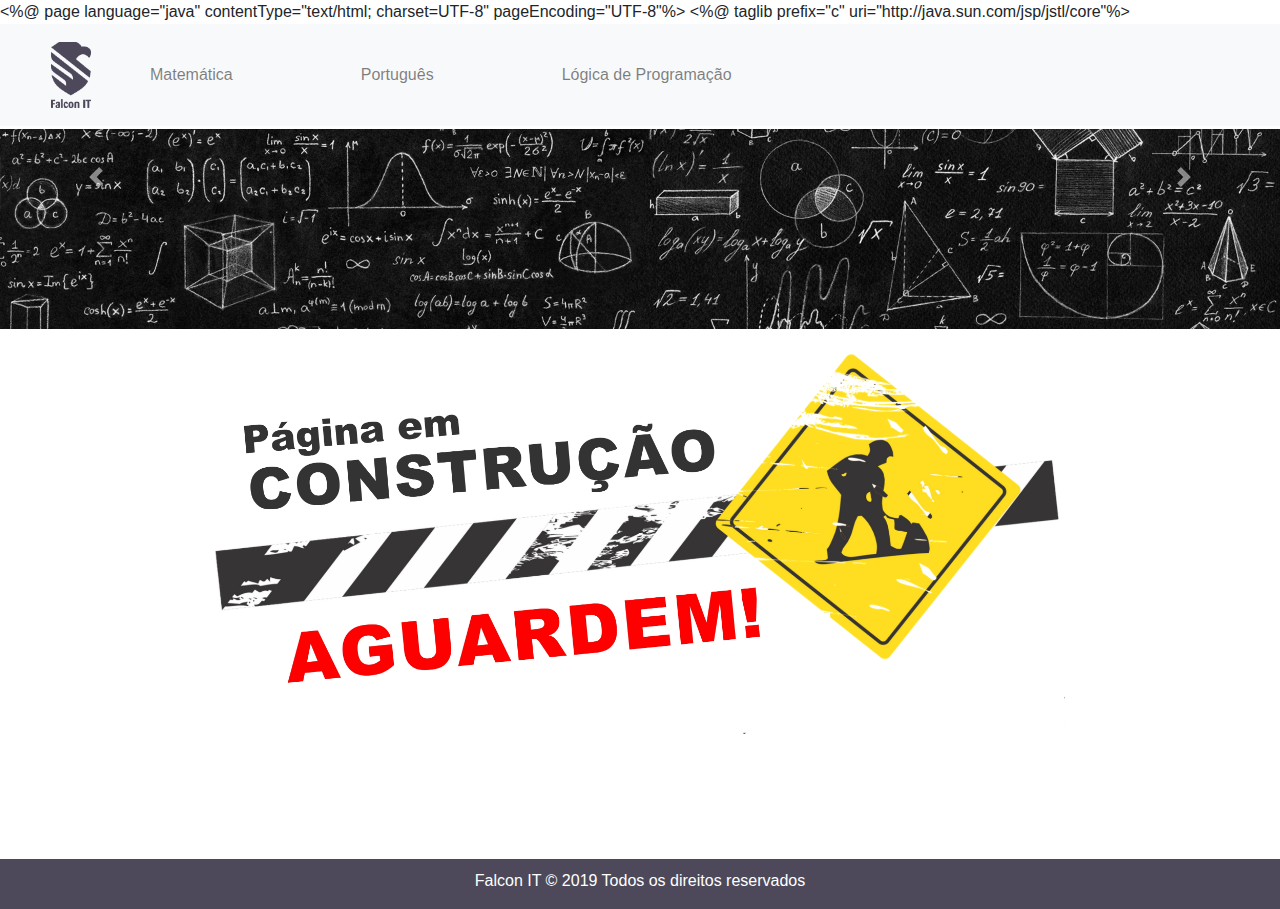
<file: FalconItServlet/WebContent/construcao.html>
<%@ page language="java" contentType="text/html; charset=UTF-8"
	pageEncoding="UTF-8"%>
<%@ taglib prefix="c" uri="http://java.sun.com/jsp/jstl/core"%>
	
<!DOCTYPE html>
<html>
<head>
<!-- Required meta tags -->
<meta charset="utf-8">
<meta name="viewport"
	content="width=device-width, initial-scale=1, shrink-to-fit=no">

<link rel="stylesheet" href="css/principal.css">

<link rel="stylesheet" href="css/bootstrap.css">
<link rel="stylesheet" href="css/bootstrap-grid.css">
<link rel="stylesheet" href="css/bootstrap-reboot.css">

<title>Curso de Nivelamento</title>
</head>
<body>
	<!--- Menu ------------------------------------>
	<nav class="navbar navbar-expand-lg navbar-light bg-light">
		<a class="navbar-brand" href="cursos.jsp"><img class="logo"
			src="img/Falcon IT-01.png"></a>
		<button class="navbar-toggler" type="button" data-toggle="collapse"
			data-target="#navbarNavAltMarkup" aria-controls="navbarNavAltMarkup"
			aria-expanded="false" aria-label="Toggle navigation">
			<span class="navbar-toggler-icon"></span>
		</button>
		<div class="collapse navbar-collapse" id="navbarNavAltMarkup">
			<div class="navbar-nav">
				<a class="nav-item nav-link" href="conteudoMatematica.jsp">Matemática</a>
				<a class="nav-item nav-link" href="construcao.jsp">Português</a> <a
					class="nav-item nav-link" href="construcao.jsp">Lógica de
					Programação</a>


			</div>
		</div>
	</nav>

	<!--------------------------------------------------------------------------------------------------------->
	<!-- Banner Principal  -->

	<div id="carouselExampleControls" class="carousel slide"
		data-ride="carousel">
		<div class="carousel-inner">
			<div class="carousel-item active">
				<img src="img/mat 01.jpg" class="d-block w-100" alt="...">
			</div>
			<div class="carousel-item">
				<img src="img/ABC 02.jpg" class="d-block w-100" alt="...">
			</div>
			<div class="carousel-item">
				<img src="img/Log 02.jpg" class="d-block w-100" alt="...">
			</div>
		</div>
		<a class="carousel-control-prev" href="#carouselExampleControls"
			role="button" data-slide="prev"> <span
			class="carousel-control-prev-icon" aria-hidden="true"></span> <span
			class="sr-only">Previous</span>
		</a> <a class="carousel-control-next" href="#carouselExampleControls"
			role="button" data-slide="next"> <span
			class="carousel-control-next-icon" aria-hidden="true"></span> <span
			class="sr-only">Next</span>
		</a>
	</div>

	<!---------------------------------------------------------------------------------------------------------------------------------------->
	<!-- Seção Principal -->

	<div class="container">
		<div class="row">
			<div class="col">
				<a href="cursos.html"><img class="construcao"
					src="img/construcao1.png" alt="pagina em construção"></a>
			</div>
		</div>
	</div>


	<!------------------------------------------------------------------------------------------------------------------------------------------------------->

	<footer>
		<p>Falcon IT &copy 2019 Todos os direitos reservados</p>
	</footer>



	<script src="https://code.jquery.com/jquery-3.3.1.slim.min.js"
		integrity="sha384-q8i/X+965DzO0rT7abK41JStQIAqVgRVzpbzo5smXKp4YfRvH+8abtTE1Pi6jizo"
		crossorigin="anonymous"></script>
	<script
		src="https://stackpath.bootstrapcdn.com/bootstrap/4.3.1/js/bootstrap.min.js"
		integrity="sha384-JjSmVgyd0p3pXB1rRibZUAYoIIy6OrQ6VrjIEaFf/nJGzIxFDsf4x0xIM+B07jRM"
		crossorigin="anonymous"></script>
</body>
</html>
</file>
<file: Site Nivelamento/css/cadastro.css>
*{
  margin: 0;
  padding: 0;
}
.espaco {
  margin-left: 50px;
}
/* --------------------------------------------------------------- */

.logo{
  margin-left: 30px;
  padding: 5px;
  width: 50px;
  height: 76px;
}

form{
  margin-top: 68px;
}
/*------------------------------------------------------------------  */
footer{
  background-color: #4D495B;
  clear: both;
  width: 100%;
  height: 50px;
  bottom: 0;
  position: absolute;
  margin-top: 30px;
}

footer p{
  color: #fff;
  text-align: center;
  padding-top: 15px;
}

#error
{
  border: 2px solid red;
}

#success
{
  border: 2px solid green;
}

@media(max-width: 576px) {
  #carouselExampleControls{
    display: none;
  }

  form{
    margin-top: 118px;
  }

  .btn:not([disabled]):not(.disabled){
    display:  block;
    margin: 10px auto;
  }

  @media(max-width: 576px) {
    #carouselExampleControls{
      display: none;
    }

    .card-deck{
      margin-top: 80px;
    }

    @media(max-width: 414px){
      footer{
        background-color: #4D495B;
        clear: both;
        width: 100%;
        height: 50px;
        bottom: 0;
        position: absolute;
      }

    }
</file>
<file: Site Nivelamento/css/principal.css>
*{
  margin: 0;
  padding: 0;
}

/* --------------------------------------------------------------- */

.logo{
  margin-left: 30px;
  padding: 5px;
  width: 50px;
  height: 76px;
}

form{
  margin-top: 80px;
}

.construcao{
  display: block;
  margin: 15px auto;
  width: auto;
  height: 400px;
  padding: 10px;
}

.card{
  margin-top: 80px;
}

#btnEntrar{
  float: right;
}

/*------------------------------------------------------------------  */
footer{
  background-color: #4D495B;
  clear: both;
  width: 100%;
  height: 50px;
  bottom: 0;
  margin-top: 100px;

}

footer p{
  color: #fff;
  text-align: center;
  padding-top: 10px;
}



@media(max-width: 576px) {
  #carouselExampleControls{
    display: none;
  }

  form{
    margin-top: 130px;
  }

  footer{
    background-color: #4D495B;
    clear: both;
    width: 100%;
    height: 50px;
    bottom: 0;

  }

  .card-deck{
    margin-bottom: 10px;
  }
</file>
<file: FalconItServlet/WebContent/css/cadastro.css>
*{
  margin: 0;
  padding: 0;
}
.espaco {
  margin-left: 50px;
}
/* --------------------------------------------------------------- */

.logo{
  margin-left: 30px;
  padding: 5px;
  width: 50px;
  height: 76px;
}

form{
  margin-top: 68px;
}
/*------------------------------------------------------------------  */
footer{
  background-color: #4D495B;
  clear: both;
  width: 100%;
  height: 50px;
  bottom: 0;
  position: absolute;
  margin-top: 30px;
}

footer p{
  color: #fff;
  text-align: center;
  padding-top: 15px;
}

#error
{
  border: 2px solid red;
}

#success
{
  border: 2px solid green;
}

@media(max-width: 576px) {
  #carouselExampleControls{
    display: none;
  }

  form{
    margin-top: 118px;
  }

  .btn:not([disabled]):not(.disabled){
    display:  block;
    margin: 10px auto;
  }

  @media(max-width: 576px) {
    #carouselExampleControls{
      display: none;
    }

    .card-deck{
      margin-top: 80px;
    }

    @media(max-width: 414px){
      footer{
        background-color: #4D495B;
        clear: both;
        width: 100%;
        height: 50px;
        bottom: 0;
        position: absolute;
      }

    }
</file>
<file: FalconItServlet/WebContent/css/principal.css>
*{
  margin: 0;
  padding: 0;
}

/* --------------------------------------------------------------- */

.logo{
  margin-left: 30px;
  padding: 5px;
  width: 50px;
  height: 76px;
}

form{
  margin-top: 80px;
}

.construcao{
  display: block;
  margin: 15px auto;
  width: auto;
  height: 400px;
  padding: 10px;
}

.card{
  margin-top: 80px;
}

#btnEntrar{
  float: right;
}

/*------------------------------------------------------------------  */
footer{
  background-color: #4D495B;
  clear: both;
  width: 100%;
  height: 50px;
  bottom: 0;
  margin-top: 100px;

}

footer p{
  color: #fff;
  text-align: center;
  padding-top: 10px;
}



@media(max-width: 576px) {
  #carouselExampleControls{
    display: none;
  }

  form{
    margin-top: 130px;
  }

  footer{
    background-color: #4D495B;
    clear: both;
    width: 100%;
    height: 50px;
    bottom: 0;

  }

  .card-deck{
    margin-bottom: 10px;
  }
</file>
<file: Site Nivelamento/css/login.css>
.cadastreSe{
  text-decoration: none;
}

footer p{
  color: #fff;
  text-align: center;
  padding-top: 15px;
  margin-top: 116px;
}

#erro{
  border: 2px solid red;
}

#success{
  border: 2px solid green;
}

.tiraLink{
  text-decoration: none;
  color: grey;
}

.tiraLink:hover{
  text-decoration: none;
  color: red;
}


@media(max-width: 576px) {
  #carouselExampleControls{
    display: none;
  }

  form{
    margin-top: 140px;
  }

  footer{
    margin-top: 146px;
  }

  .btn:not([disabled]):not(.disabled){
    display:  block;
    margin: 10px auto;
  }
}
</file>
